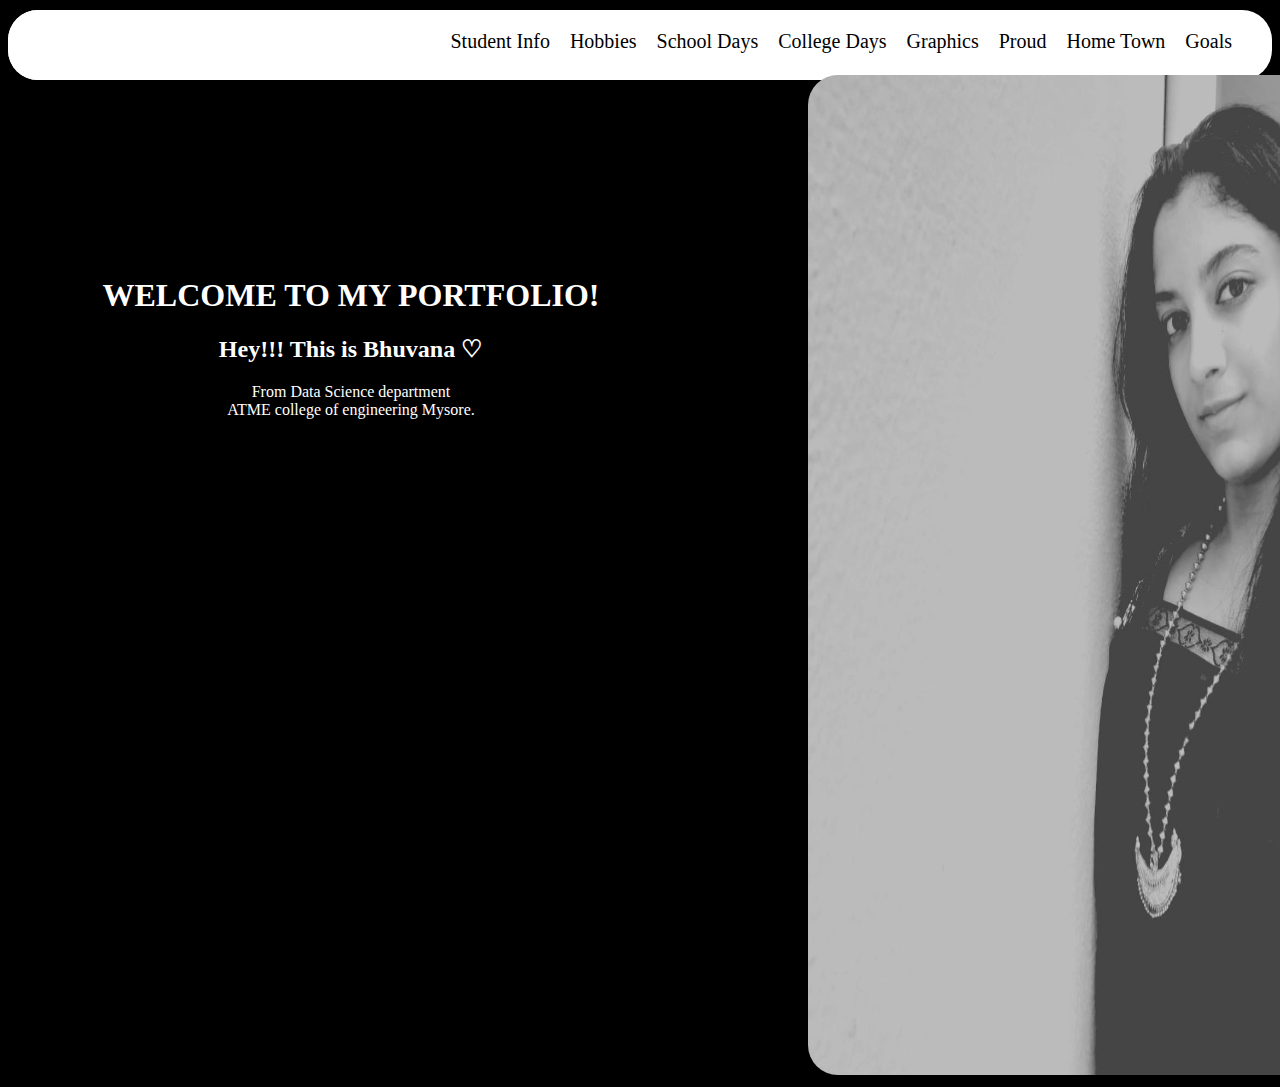
<file: Basic pro/index.html>
<!DOCTYPE html>
<html lang="en">
<head>
    <meta charset="UTF-8">
    <meta name="viewport" content="width=device-width, initial-scale=1.0">
    <title>Interface</title>
    <link rel="stylesheet" href="Style.css">
</head>
<body>
    <div class="con">
    <div class="navbar">
        <ul >
           <a href="index.html"><li class="glow-text">Student Info</li></a> 
          <a href="hobbies.html"><li  class="glow-text">Hobbies</li></a>  
          <li  class="glow-text">School Days</li>
            <li  class="glow-text">College Days</li>
            <li  class="glow-text">Graphics</li>
            <li  class="glow-text">Proud</li>
            <li  class="glow-text">Home Town</li>
            <li  class="glow-text">Goals</li>
        </ul>

        </div>
        <div class="animated-text">
        <span> <h1 class="text-animation">WELCOME TO MY PORTFOLIO!</h1> </span>
        <h2> Hey!!! This is Bhuvana ♡<br> </h2>
            <p>  From Data Science department <br> ATME college of engineering Mysore.</p> 
          
    </div>
    <div class="card">
        
            <img src="bg.jpeg" width="700px" height="1000px"  alt="Image">
       
    
    
</div>
   

</body>
</html>
</file>
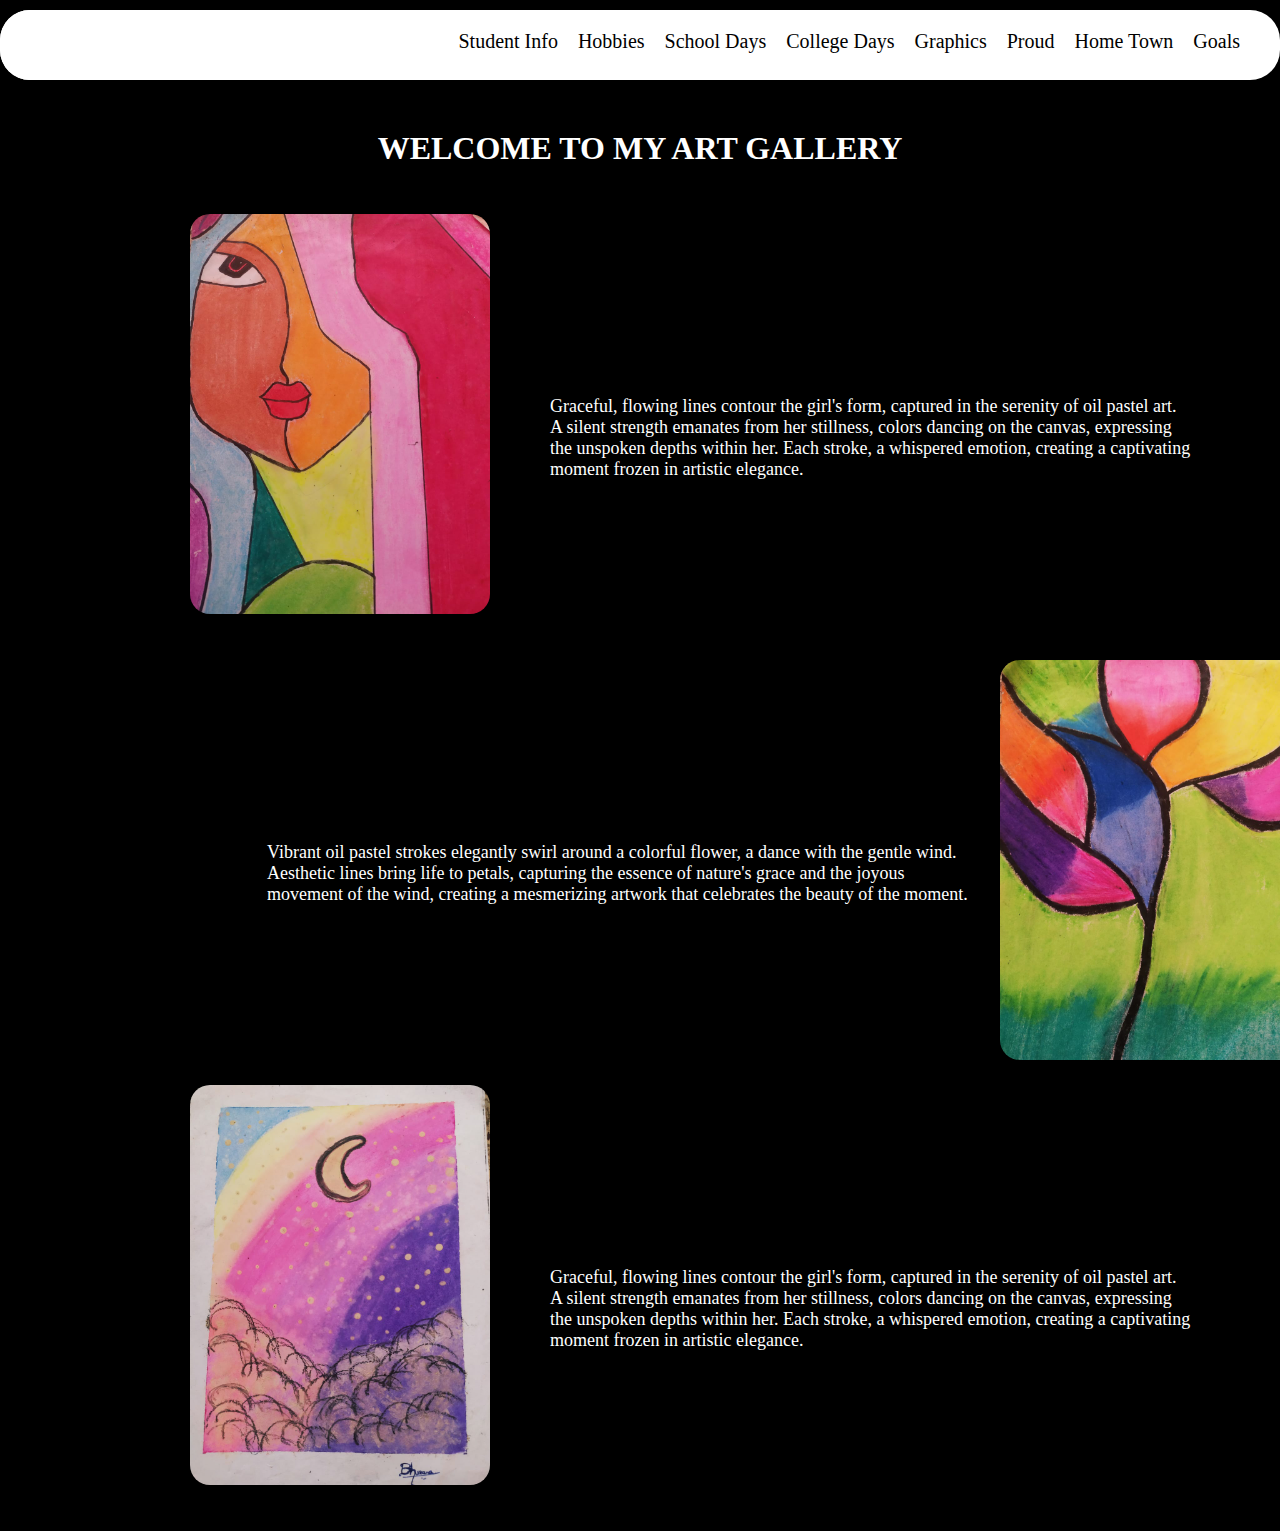
<file: Basic pro/hobbies.html>
<!DOCTYPE html>
<html lang="en">
<head>
    <meta charset="UTF-8">
    <meta name="viewport" content="width=device-width, initial-scale=1.0">
    <title>Document</title>
    <link rel="stylesheet" href="hobbies_1.css">
</head>
<body>
    <div class="navbar">
        <ul >
           <a href="index.html"><li class="glow-text">Student Info</li></a> 
          <a href="hobbies.html"><li  class="glow-text">Hobbies</li></a>  
          <li  class="glow-text">School Days</li>
            <li  class="glow-text">College Days</li>
            <li  class="glow-text">Graphics</li>
            <li  class="glow-text">Proud</li>
            <li  class="glow-text">Home Town</li>
            <li  class="glow-text">Goals</li>
        </ul>

        </div>
    <div class="animated-text">
    <span> <h1 class="text-animation">WELCOME TO MY ART GALLERY</h1> </span>
   
      
</div>

        </div>
    <div class="p1">
            <img src="op1.jpeg" height="400px">
    </div>
    <div class="abtp1">
        <p>
            Graceful, flowing lines contour the girl's form, captured in the serenity of oil pastel art. <br> A silent strength emanates from her stillness, colors dancing on the canvas, expressing <br>the unspoken depths within her.  Each stroke, a whispered emotion, creating a captivating <br>moment frozen in artistic elegance.</p>
    </div>
    <div class="p2">
        <img src="op2.jpeg" height="400px">
    </div>
    <div class="abtp2">
        <p>
            Vibrant oil pastel strokes elegantly swirl around a colorful flower, a dance with the gentle wind. <br> Aesthetic lines bring life to petals, capturing the essence of nature's grace and the joyous <br> movement  of the wind,  creating a mesmerizing artwork that celebrates the beauty of the moment.</p>
    </div>


    <div class="p1">
        <img src="op3.jpeg" height="400px">
</div>
<div class="abtp3">
    <p>
        Graceful, flowing lines contour the girl's form, captured in the serenity of oil pastel art. <br> A silent strength emanates from her stillness, colors dancing on the canvas, expressing <br>the unspoken depths within her.  Each stroke, a whispered emotion, creating a captivating <br>moment frozen in artistic elegance.</p>
</div>
<div class="p2">
</body>
</html>
</file>
<file: Basic pro/Style.css>
*{
    background-color: black;
}
body{
    margin-top: 0px;
    padding-top: 0%
}

.navbar{
    border-radius: 30px;
    background-color: white;
   
   
   
}
.glow-text:hover {
    text-shadow: 0 0 10px , white
}
 ul{
    border-radius: 30px;
cursor: pointer;
transition: text-shadow 0.3s;
background-color: white;
display: flex;
padding-left: 0px;
padding-right: 0px;
justify-content: right;
font-size: 20px;
color: black;
list-style-type: none;
margin-right: 20px;
height: 70px;
margin-top: 10px;

}
a{
    text-decoration: none;
    background-color: white;
    color: black;
}


li{
    
    background-color: white;
    margin-right: 20px;
    margin-top: 20px;

}
.wel{
    margin-top: -40px;
  
    margin-left: 815px;
    margin-top: -362px;
}
.img{
  
    margin-left: 1006px;

}



.animated-text {
    padding-left: 10px;
    margin-left: -588px;
    text-align: center;
    margin-top: 197px;
    color: white;
}

.text-animation {
    animation: slide-in 2s ease-in-out infinite;
    background-color: transparent;
}

@keyframes slide-in {
    0% {
        opacity: 0;
        transform: translateX(-50px);
    }
    50% {
        opacity: 1;
        transform: translateX(0);
    }
    100% {
        opacity: 0;
        transform: translateX(50px);
    }
}

.card{
    border-radius: 20px;
    margin-top: -360px;
    margin-left: 800px;
}
img{
    border-radius: 30px;
}
</file>
<file: Basic pro/hobbies_1.css>
*{
    padding: 0%;
    margin: 0%;
}

body{
    background-color: black;
    background-size: 100%;
}
.p1{
    margin-left: 190px;
    margin-top: 133px;
}
.navbar{
    border-radius: 30px;
    background-color: white;
}
ul{
    border-radius: 30px;
cursor: pointer;
transition: text-shadow 0.3s;
background-color: white;
display: flex;
padding-left: 0px;
padding-right: 0px;
justify-content: right;
font-size: 20px;
color: black;
list-style-type: none;
margin-right: 20px;
height: 70px;
margin-top: 10px;

}
a{
    text-decoration: none;
    background-color: white;
    color: black;
}
li{
    
    background-color: white;
    margin-right: 20px;
    margin-top: 20px;

}


.animated-text {
    padding-left: 10px;
    margin-left: -10px;
    text-align: center;
    margin-top: 50px;
    color: white;
}

.text-animation {
    text-align: center;
    animation: slide-in 2s ease-in-out infinite;
    background-color: transparent;
}

@keyframes slide-in {
    0% {
        opacity: 0;
        transform: translateX(-50px);
    }
    50% {
        opacity: 1;
        transform: translateX(0);
    }
    100% {
        opacity: 0;
        transform: translateX(50px);
    }
}
 
.p1{
    
    border-radius: 20px;
    margin-top: 47px;
}
img{
    border-radius: 20px;
}
.abtp1{
    color: white;
    margin-left: 550px;
    margin-top: 20px;
    margin-bottom: 180px;
}
.abtp2{
    color: white;
    margin-left: 267px;
    margin-top: 20px;
    margin-bottom: 180px;
}
.abtp3{
    color: white;
    margin-left: 550px;
    margin-top: 20px;
    margin-bottom: 180px;
}
p{
    font-size: large;
    margin-top: -242px;
    
}
.p2{
    
    
    margin-left: 1000px;
}
</file>
